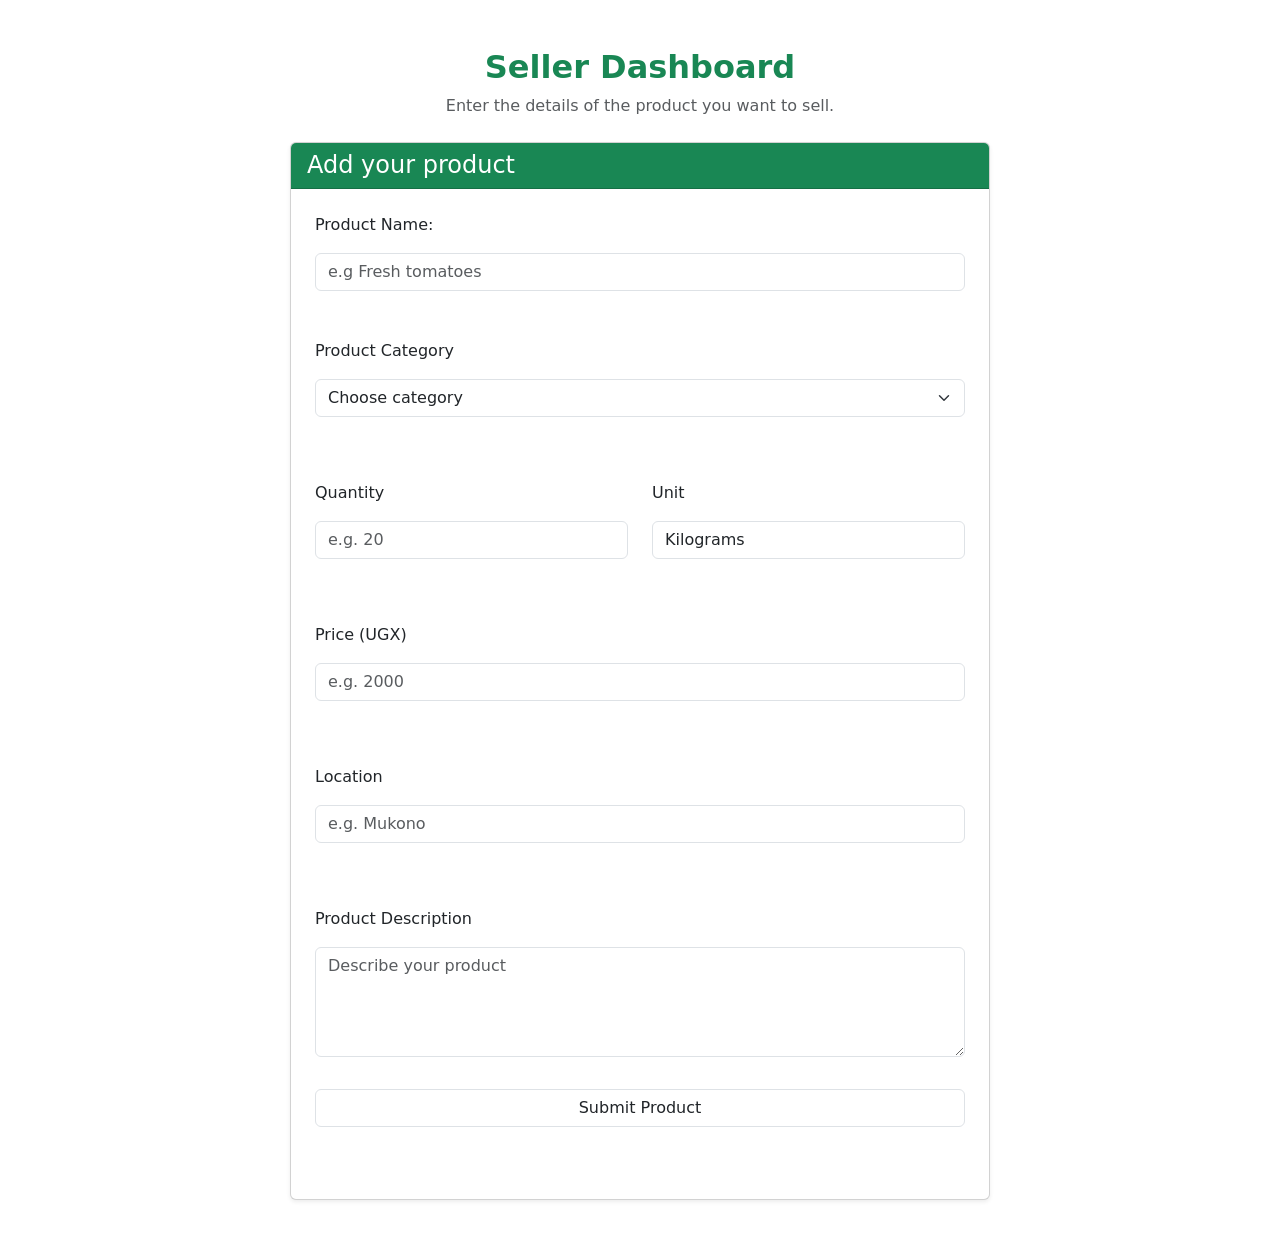
<file: AGRICOMM/index.html>
<html lang="en">
<head>
    <meta charset="UTF-8">
    <meta name="viewport" content="width=device-width, initial-scale=1.0">
    <link href="https://cdn.jsdelivr.net/npm/bootstrap@5.3.8/dist/css/bootstrap.min.css" rel="stylesheet" integrity="sha384-sRIl4kxILFvY47J16cr9ZwB07vP4J8+LH7qKQnuqkuIAvNWLzeN8tE5YBujZqJLB" crossorigin="anonymous">
    <title>Document</title>
</head>
<body>
    <main>
      <div class="container my-5">
        <div class="text-center mb-4">
        <h2 class="text-success fw-bold">Seller Dashboard</h2>
        <p class="text-muted">Enter the details of the product you want to sell.</p>
        </div>
        <div class="card shadow-sm mx-auto" style="max-width: 700px;">

            <div class="card-header bg-success text-white">
                <h4 class="mb-0">Add your product</h4>
            </div>
        <div class="card-body p-4">
        <form id="productForm">
          <div class="mb-3">
            <label for="productName">Product Name:</label><br>
            <input type="text" class="form-control mt-3" id="productName" 
            placeholder="e.g Fresh tomatoes" required><br><br>
            <label for="category">Product Category</label><br>
    <select id="category" class="form-control mt-3 form-select" required>
    <option value="">Choose category</option>
    <option value="Vegetables">Vegetables</option>
      <option value="Fruits">Fruits</option>
      <option value="Grains">Grains</option>
     <option value="Legumes">Legumes</option>
      <option value="Other">Other</option>
      </select><br><br>
          </div>
<div class="row">
      <div class="col mb-3">
  <label for="quantity">Quantity</label><br>
 <input type="number" class="form-control mt-3" id="quantity"
      min="1" step="any"
    placeholder="e.g. 20" required><br><br>
    </div>
<div class="col mb-3">
    <label for="unit">Unit</label><br>
    <select id="unit" class="form-control mt-3" required>
       <option value="kg">Kilograms</option>
      <option value="bags">Bags</option>
   <option value="crates">Crates</option>
    <option value="bunches">Bunches</option>
    <option value="pieces">Pieces</option>
  </select><br><br>
</div>
<div class="mb-3">
   <label for="price">Price (UGX)</label><br>
   <input type="number" class="form-control mt-3" id="price"
    min="100" step="1"
   placeholder="e.g. 2000" required><br><br>
</div>
<div class="mb-3">
   <label for="location">Location</label><br>
   <input type="text" class="form-control mt-3" id="location"
                   placeholder="e.g. Mukono" required><br><br>
</div>
<div class="mb-3">
<label for="description">Product Description</label><br>
 <textarea id="description" rows="4" class="form-control mt-3"
                      placeholder="Describe your product"></textarea>
</div>
<div class="mb-3">
 <button type="submit" class="form-control mt-3">Submit Product</button>
</div>
  <p id="message"></p>

  </form>
      </div>
      </div>
    </main>

  <script src="https://cdn.jsdelivr.net/npm/bootstrap@5.3.8/dist/js/bootstrap.bundle.min.js" integrity="sha384-FKyoEForCGlyvwx9Hj09JcYn3nv7wiPVlz7YYwJrWVcXK/BmnVDxM+D2scQbITxI" crossorigin="anonymous"></script>
</body>
</html>
</file>
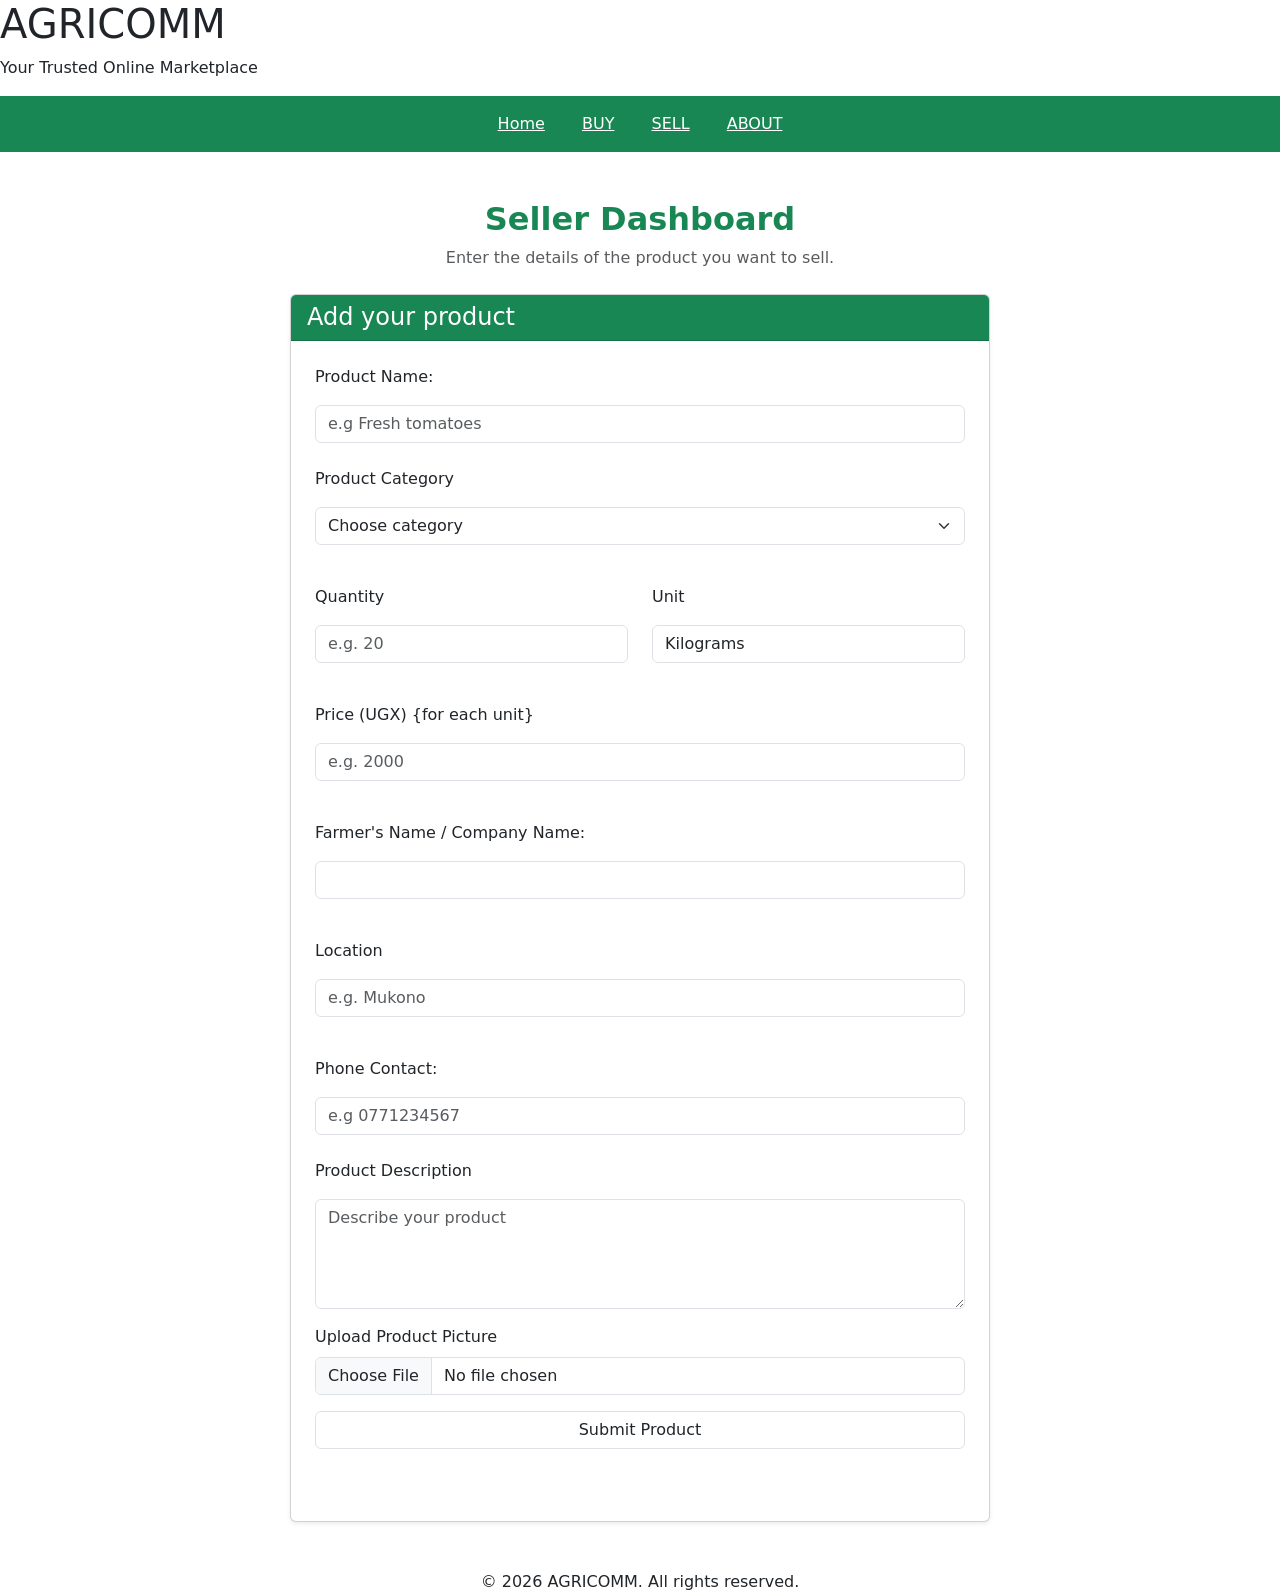
<file: AGRICOMM/sell.html>
<html lang="en">
<head>
    <meta charset="UTF-8">
    <meta name="viewport" content="width=device-width, initial-scale=1.0">
    <link href="https://cdn.jsdelivr.net/npm/bootstrap@5.3.8/dist/css/bootstrap.min.css" rel="stylesheet" integrity="sha384-sRIl4kxILFvY47J16cr9ZwB07vP4J8+LH7qKQnuqkuIAvNWLzeN8tE5YBujZqJLB" crossorigin="anonymous">
    <title>Document</title>
</head>
    <body>
    <header>
<h1>AGRI<span>COMM</span></h1>
<p>Your Trusted Online Marketplace</p>
</header>
   <nav class="bg-success text-center p-3">
        <a href="index.html" class="text-white mx-3">Home</a>
        <a href="buy.html" class="text-white mx-3">BUY</a>
        <a href="sell.html" class="text-white mx-3">SELL</a>
        <a href="about.html" class="text-white mx-3">ABOUT</a>
    </nav>

    <main>
      <div class="container my-5">
        <div class="text-center mb-4">
        <h2 class="text-success fw-bold">Seller Dashboard</h2>
        <p class="text-muted">Enter the details of the product you want to sell.</p>
        </div>
        <div class="card shadow-sm mx-auto" style="max-width: 700px;">

            <div class="card-header bg-success text-white">
                <h4 class="mb-0">Add your product</h4>
            </div>
        <div class="card-body p-4">
        <form id="productForm">
          <div class="mb-3">
            <label for="productName">Product Name:</label><br>
            <input type="text" class="form-control mt-3" id="productName" 
            placeholder="e.g Fresh tomatoes" required><br>
            <label for="category">Product Category</label><br>
    <select id="category" class="form-control mt-3 form-select" required>
    <option value="">Choose category</option>
    <option value="Vegetables">Vegetables</option>
      <option value="Fruits">Fruits</option>
      <option value="Grains">Grains</option>
     <option value="Legumes">Legumes</option>
      <option value="Other">Other</option>
      </select><br>
          </div>
<div class="row">
      <div class="col mb-3">
  <label for="quantity">Quantity</label><br>
 <input type="number" class="form-control mt-3" id="quantity"
      min="1" step="any"
    placeholder="e.g. 20" required><br>
    </div>
<div class="col mb-3">
    <label for="unit">Unit</label><br>
    <select id="unit" class="form-control mt-3" required>
       <option value="kg">Kilograms</option>
      <option value="bags">Bags</option>
   <option value="crates">Crates</option>
    <option value="bunches">Bunches</option>
    <option value="pieces">Pieces</option>
  </select><br>
</div>
<div class="mb-3">
   <label for="price">Price (UGX) {for each unit}</for></label><br>
   <input type="number" class="form-control mt-3" id="price"
    min="100" step="1"
   placeholder="e.g. 2000" required><br>
</div>
<div class="mb-3">
            <label for="farmerName">Farmer's Name / Company Name:</label><br>
            <input type="text" class="form-control mt-3" id="farmerName" required><br>
</div>
<div class="mb-3">
   <label for="location">Location</label><br>
   <input type="text" class="form-control mt-3" id="location"
                   placeholder="e.g. Mukono" required><br>
</div>
<div class="mb-3">
            <label for="contact">Phone Contact:</label><br>
            <input type="tel" class="form-control mt-3" id="contact" 
            placeholder="e.g 0771234567" pattern="0[0-9]{9}" required><br>
<div class="mb-3">
<label for="description">Product Description</label><br>
 <textarea id="description" rows="4" class="form-control mt-3"
                      placeholder="Describe your product"></textarea>
</div>
<div class="mb-3">
    <label class="form-label">
        Upload Product Picture
    </label>

    <input type="file"
           class="form-control"
           accept="image/*">
</div>
<div class="mb-3">
 <button type="submit" class="form-control mt-3">Submit Product</button>
</div>
  <p id="message"></p>

  </form>
      </div>
      
    </main>
            <footer >
    <p class="text-center mb-0">&copy; 2026 AGRICOMM. All rights reserved.</p>

    </div>
  </footer>

  <script src="https://cdn.jsdelivr.net/npm/bootstrap@5.3.8/dist/js/bootstrap.bundle.min.js" integrity="sha384-FKyoEForCGlyvwx9Hj09JcYn3nv7wiPVlz7YYwJrWVcXK/BmnVDxM+D2scQbITxI" crossorigin="anonymous"></script>
</body>
</html>
</file>
